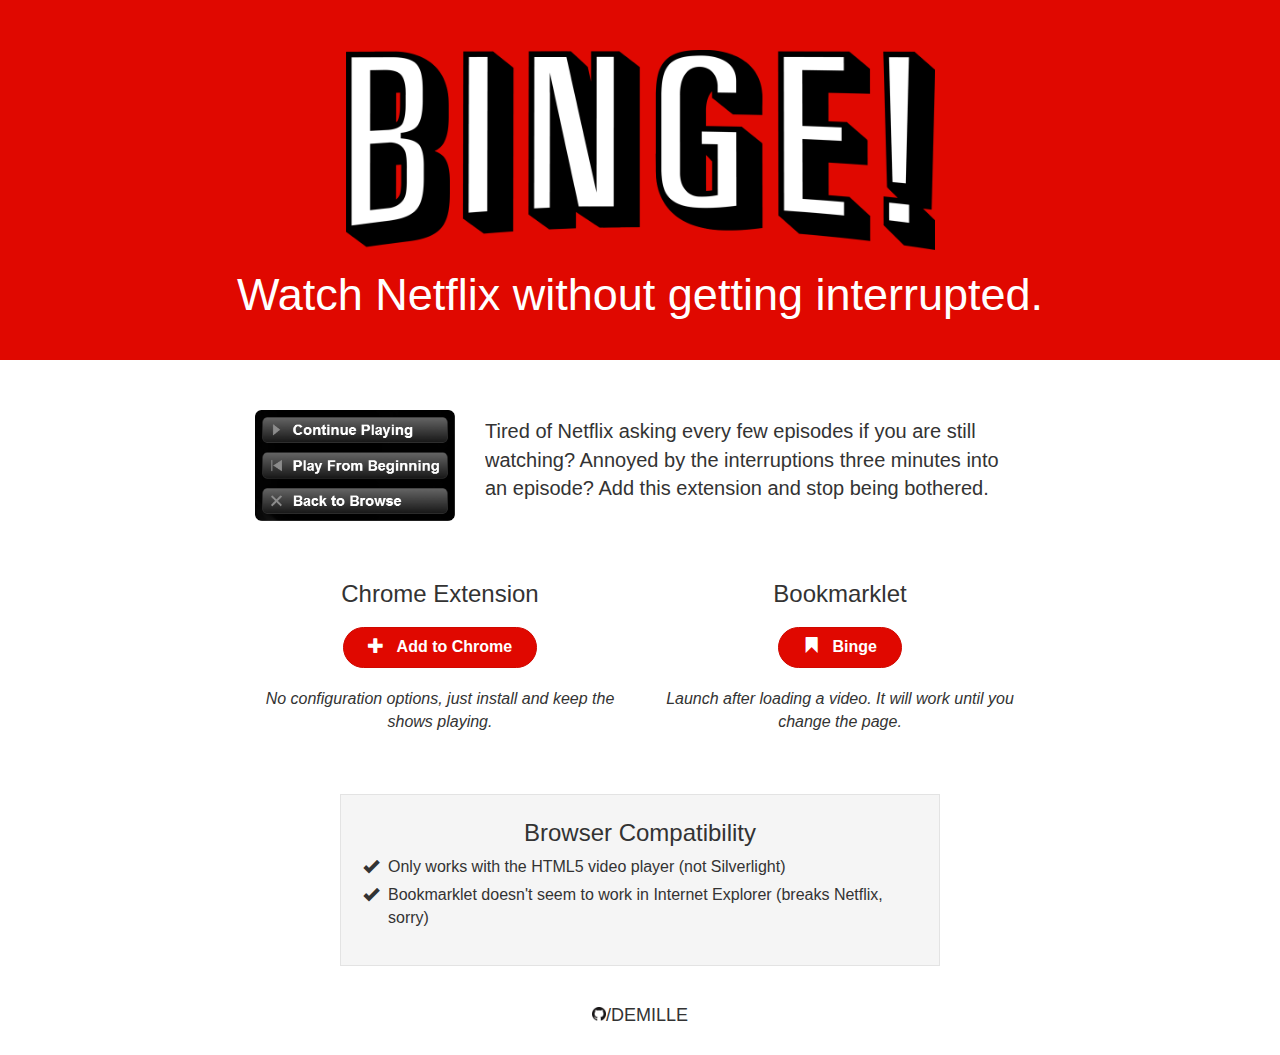
<file: index.html>
<!DOCTYPE html>
<html>
    <head>
        <meta charset="utf-8">
        <meta http-equiv="X-UA-Compatible" content="IE=edge">
        <meta name="viewport" content="width=device-width, initial-scale=1">
        <title>Binge</title>

        <link href="//maxcdn.bootstrapcdn.com/bootstrap/3.3.1/css/bootstrap.min.css" rel="stylesheet">
        <link href="css/main.css" rel="stylesheet">
    </head>
    <body>

        <div class="banner">
            <div class="container-fluid">
                <div class="row">
                    <div class="col-md-12">
                        <h1 class="logo">BINGE!</h1>
                        <h2 class="title">Watch Netflix without getting interrupted.</h2>
                    </div>
                </div>
            </div>
        </div>

        <div class="container-fluid">

            <div class="row">
                <div class="col-sm-offset-1 col-sm-10 col-md-offset-2 col-md-8 explanation pad-top-2x pad-btm">
                    <div class="media">
                        <div class="media-left">
                            <img src="img/continue.png">
                        </div>
                        <div class="media-body media-middle">
                          <p>Tired of Netflix asking every few episodes if you are still watching? Annoyed by the interruptions three minutes into an episode? Add this extension and stop being bothered.</p>
                        </div>
                    </div>
                </div>
            </div>

            <div class="row">
                <div class="col-sm-offset-1 col-sm-5 col-md-offset-2 col-md-4 pad-top text-center">
                    <h3>Chrome Extension</h3>
                    <a href="https://chrome.google.com/webstore/detail/binge/ckcalpgemnoejggbleepgmemacmgoofn" class="btn btn-primary" id="install">
                        <span class="glyphicon glyphicon-plus"></span>
                        &nbsp; Add to Chrome
                    </a>
                    <p class="pad-top"><i>No configuration options, just install and  keep the shows playing.</i></p>
                </div>

                <div class="col-sm-5 col-md-4 pad-top text-center">
                    <h3>Bookmarklet</h3>
                    <a type="button" class="btn btn-primary bookmarklet"
                        href="
                            javascript:(function(){
                              s=document.createElement('script');
                              s.type='text/javascript';
                              s.src='//demille.github.io/binge/bookmarklet.js';
                              document.body.appendChild(s);
                            })();
                        "
                        title="Binge!">
                        <span class="glyphicon glyphicon-bookmark"></span>
                        &nbsp; Binge
                    </a>
                    <p class="pad-top"><i>Launch after loading a video. It will work until you change the page.</i></p>
                </div>
            </div>

            <div class="row pad-top-2x">
                <div class="well col-sm-offset-1 col-sm-10 col-md-offset-3 col-md-6">
                    <h3 class="text-center">Browser Compatibility</h3>

                    <ul>
                        <li>
                            Only works with the HTML5 video player (not Silverlight)
                        </li>
                        <li>
                            Bookmarklet doesn't seem to work in Internet Explorer (breaks Netflix, sorry)
                        </li>
                    </ul>
                </div>
            </div>

            <div class="row pad-top pad-btm">
                <div class="col-md-offset-3 col-md-6">
                    <a href="https://github.com/DeMille/binge" class="link">
                        <h4 class="text-center">
                            <span class="github-icon"></span>/DEMILLE
                        </h4>
                    </a>
                </div>
            </div>

        </div><!-- container-fluid -->

        <script>
            (function(i,s,o,g,r,a,m){i['GoogleAnalyticsObject']=r;i[r]=i[r]||function(){
            (i[r].q=i[r].q||[]).push(arguments)},i[r].l=1*new Date();a=s.createElement(o),
            m=s.getElementsByTagName(o)[0];a.async=1;a.src=g;m.parentNode.insertBefore(a,m)
            })(window,document,'script','//www.google-analytics.com/analytics.js','ga');

            ga('create', 'UA-57713455-1', 'auto');
            ga('send', 'pageview');
        </script>
    </body>
</html>
</file>
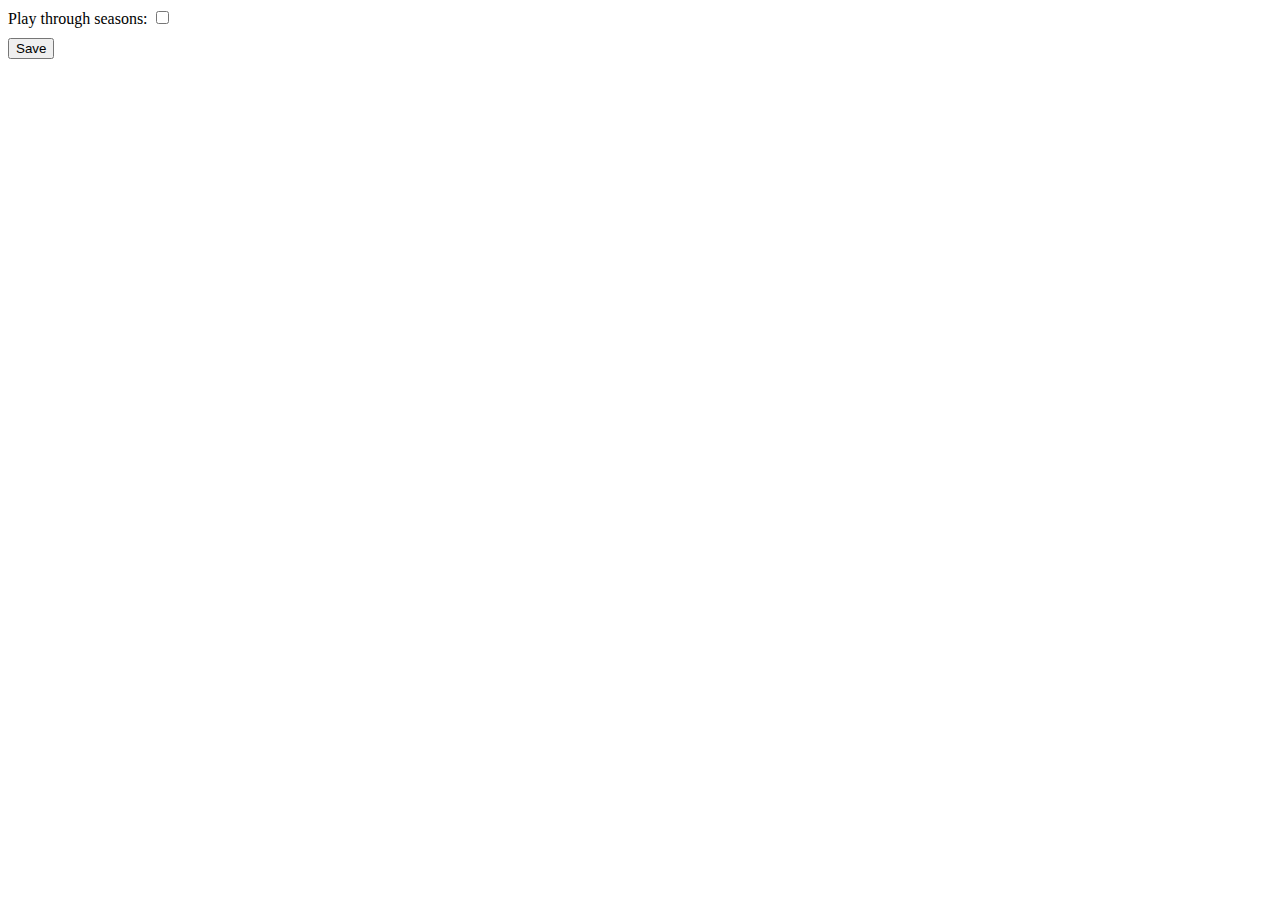
<file: chrome_extension/html/options.html>
<!DOCTYPE html>
<html>
<head>
    <style>
        #save { margin-top: 10px; display: block; }
        #status { margin-top: 5px;}
    </style>
</head>
<body>

Play through seasons:
<input type="checkbox" id="play_through_seasons">

<button id="save">Save</button>
<div id="status"></div>

<script src="../js/options.js"></script>
</body>
</html>
</file>
<file: css/main.css>
html, body {height: 100%;}
body {font-size: 16px;}

button:focus {outline:none !important;}

.pad-top {margin-top: 20px;}
.pad-top-2x {margin-top: 50px;}
.pad-btm {margin-bottom: 20px;}

.container-fluid {max-width: 1200px;}

.banner {
    background: #E00800;
    color: #fff;
    padding: 30px 0 30px 0;
}

.logo {
    border: 0;
    font: 0/0 a;
    text-shadow: none;
    color: transparent;
    background: url('../img/binge.png') top center no-repeat;
    background-size: contain;
    max-width: 595px;
    width: 100%;
    height: 200px;
    margin: 20px auto;
}

.title {
    text-align: center;
    font-size: 45px;
}

.explanation {margin-top: 50px;}
.explanation p {font-size: 20px;}
.explanation img {
    max-width: 200px;
    margin-right: 20px;
}

.btn-primary {
    margin-top: 10px;
    background-color: #E00800;
    border-color: #CF0800;
    padding: 8px 24px 8px;
    font-size: 16px;
    font-weight: bold;
    border-radius: 50px;
}
.btn-primary:hover,
.btn-primary:focus,
.btn-primary:active {
    background-color: #B60700;
    border-color: #A60700;
}

.bookmarklet {cursor: pointer;}

.well {
    padding: 5px 19px 10px 19px;
    margin-bottom: 10px;
    -webkit-box-shadow: none;
    -moz-box-shadow: none;
    box-shadow: none;
    border-radius: 0px;
}

ul {list-style-type: none; margin: 0 0 20px 0; padding: 0;}
ul li {
    padding: 0 0 5px 28px;
    display: block;
    position: relative;
}
ul li:before {
  font-family: 'Glyphicons Halflings';
  position: absolute;
  left: 3px; top: 0;
  content: '\e013';
}

.github-icon {
    display: inline-block;
    width: 14px;
    height: 14px;
    background: url('../img/github.png') center center no-repeat;
    background-size: cover;
}

.link {font-size: 16px; color: #333;}
.link:hover {color: #333; text-decoration: none;}

@media (max-width: 600px) {
    .explanation .media-left {display: block; padding-right: 0px;}
    .explanation img {display: block; margin: 0 auto 20px;}
    .explanation p {text-align: center; margin-bottom: 30px;}
}

@media (max-width: 450px) {
    .logo {height: 150px; margin: 0 auto;}
    .title {font-size: 35px;}
}

@media (max-width: 350px) {
    .logo {height: 100px;}
    .title {font-size: 30px;}
}
</file>
